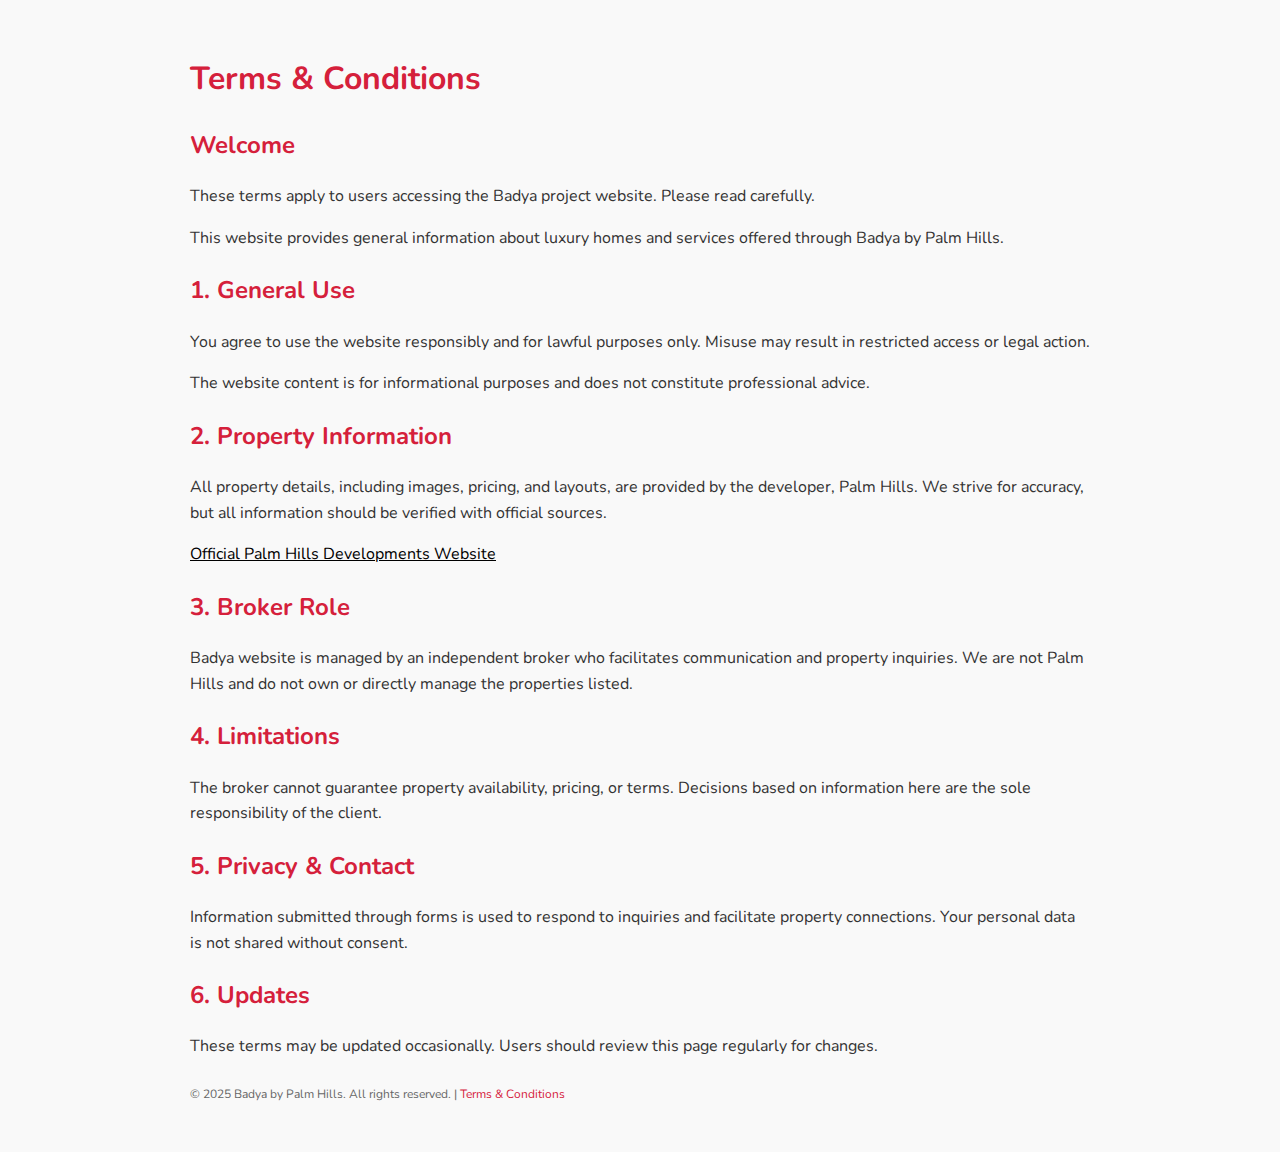
<file: terms.html>
<!DOCTYPE html>
<html lang="en">
<head>
  <meta charset="UTF-8">
  <meta name="viewport" content="width=device-width, initial-scale=1.0">
  <title>Terms & Conditions - Badya by Palm Hills</title>
  <link href="https://fonts.googleapis.com/css?family=Josefin+Sans:300,400,400i|Nunito:300,300i" rel="stylesheet">
  <style>
    body { font-family: 'Nunito', sans-serif; margin:0; padding:2rem; background:#f9f9f9; color:#333; line-height:1.6; }
    h1,h2,h3 { color:#d5203b; }
    a { color:#d5203b; text-decoration:none; }
    a:hover { text-decoration:underline; }
    .container { max-width:900px; margin:0 auto; }
    p { margin-bottom:1rem; }
  </style>
</head>
<body>
  <div class="container">
    <h1>Terms & Conditions</h1>

    <h2>Welcome</h2>
    <p>These terms apply to users accessing the Badya project website. Please read carefully.</p>
    <p>This website provides general information about luxury homes and services offered through Badya by Palm Hills.</p>

    <h2>1. General Use</h2>
    <p>You agree to use the website responsibly and for lawful purposes only. Misuse may result in restricted access or legal action.</p>
    <p>The website content is for informational purposes and does not constitute professional advice.</p>

    <h2>2. Property Information</h2>
    <p>All property details, including images, pricing, and layouts, are provided by the developer, Palm Hills. We strive for accuracy, but all information should be verified with official sources.</p>
          <a href="https://www.palmhillsdevelopments.com/en/projects/badya" target="_blank" rel="noopener" style="color:#000000; text-decoration:underline;">
            Official Palm Hills Developments Website
          </a>
    <h2>3. Broker Role</h2>
    <p>Badya website is managed by an independent broker who facilitates communication and property inquiries. We are not Palm Hills and do not own or directly manage the properties listed.</p>

    <h2>4. Limitations</h2>
    <p>The broker cannot guarantee property availability, pricing, or terms. Decisions based on information here are the sole responsibility of the client.</p>

    <h2>5. Privacy & Contact</h2>
    <p>Information submitted through forms is used to respond to inquiries and facilitate property connections. Your personal data is not shared without consent.</p>

    <h2>6. Updates</h2>
    <p>These terms may be updated occasionally. Users should review this page regularly for changes.</p>

    <p style="margin-top:25px; font-size:12px; color:#666;">© 2025 Badya by Palm Hills. All rights reserved. | <a href="terms.html">Terms & Conditions</a></p>
  </div>
</body>
</html>
</file>
